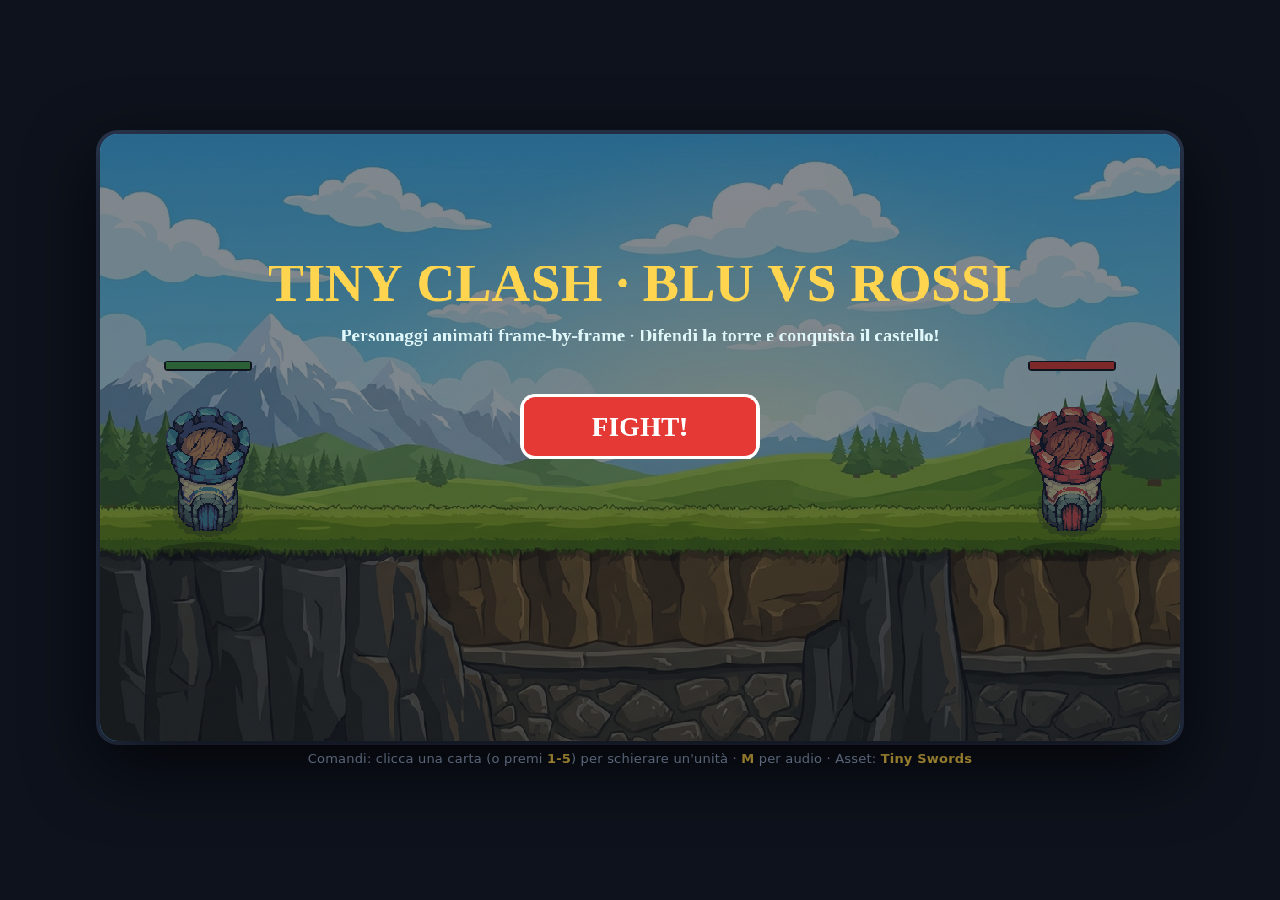
<file: prototypes/cavalieri-vs-goblin/index.html>
<!DOCTYPE html>
<html lang="it">
<head>
  <meta charset="UTF-8" />
  <meta name="viewport" content="width=device-width, initial-scale=1.0" />
  <title>Tiny Clash · Cavalieri Blu vs Legione Rossa</title>
  <style>
    * { box-sizing: border-box; user-select: none; }
    body {
      margin: 0;
      min-height: 100vh;
      display: flex;
      flex-direction: column;
      align-items: center;
      justify-content: center;
      background: #0d121c;
      font-family: 'Segoe UI', system-ui, -apple-system, sans-serif;
      color: #fff;
      overflow: hidden;
    }
    #game-wrap {
      position: relative;
      width: min(1080px, 96vw);
      aspect-ratio: 16 / 9;
      border-radius: 18px;
      overflow: hidden;
      box-shadow: 0 24px 70px rgba(0,0,0,0.75), 0 0 0 4px #2c3852;
      background: #4bb9f8;
    }
    canvas {
      width: 100%;
      height: 100%;
      display: block;
      cursor: pointer;
      image-rendering: pixelated;
    }
    .hint {
      margin-top: 10px;
      font-size: 13px;
      color: #9cb0d1;
      letter-spacing: 0.2px;
    }
    .hint b { color: #ffd54f; }
  </style>
</head>
<body>
  <div id="game-wrap">
    <canvas id="game" width="1280" height="720"></canvas>
  </div>
  <div class="hint">
    Comandi: clicca una carta (o premi <b>1-5</b>) per schierare un'unit&agrave; &middot; <b>M</b> per audio &middot; Asset: <b>Tiny Swords</b>
  </div>

<script>
(() => {
  const canvas = document.getElementById('game');
  const ctx = canvas.getContext('2d');
  ctx.imageSmoothingEnabled = false;

  const W = 1280, H = 720;
  const GROUND_Y = 488;
  const LEFT_TOWER_X = 128;
  const RIGHT_TOWER_X = 1152;
  const TS = 'assets/tiny_swords/Tiny Swords (Free Pack)';

  // --- Caricamento Sprite Sheet Reali (Tiny Swords) ---
  const ASSET_PATHS = {
    bg: 'assets/bg_arena.png',
    blueTower: `${TS}/Buildings/Blue Buildings/Tower.png`,
    redTower: `${TS}/Buildings/Red Buildings/Tower.png`,
    arrow: `${TS}/Units/Blue Units/Archer/Arrow.png`,
    explosion: `${TS}/Particle FX/Explosion_01.png`,
    dust: `${TS}/Particle FX/Dust_01.png`,

    // Blue Units
    b_pawn_run: `${TS}/Units/Blue Units/Pawn/Pawn_Run Axe.png`,
    b_pawn_atk: `${TS}/Units/Blue Units/Pawn/Pawn_Interact Axe.png`,
    b_war_run: `${TS}/Units/Blue Units/Warrior/Warrior_Run.png`,
    b_war_atk: `${TS}/Units/Blue Units/Warrior/Warrior_Attack1.png`,
    b_arc_run: `${TS}/Units/Blue Units/Archer/Archer_Run.png`,
    b_arc_atk: `${TS}/Units/Blue Units/Archer/Archer_Shoot.png`,
    b_lan_run: `${TS}/Units/Blue Units/Lancer/Lancer_Run.png`,
    b_lan_atk: `${TS}/Units/Blue Units/Lancer/Lancer_Right_Attack.png`,
    b_monk_run: `${TS}/Units/Blue Units/Monk/Run.png`,
    b_monk_atk: `${TS}/Units/Blue Units/Monk/Heal.png`,

    // Red Units
    r_pawn_run: `${TS}/Units/Red Units/Pawn/Pawn_Run Axe.png`,
    r_pawn_atk: `${TS}/Units/Red Units/Pawn/Pawn_Interact Axe.png`,
    r_war_run: `${TS}/Units/Red Units/Warrior/Warrior_Run.png`,
    r_war_atk: `${TS}/Units/Red Units/Warrior/Warrior_Attack1.png`,
    r_arc_run: `${TS}/Units/Red Units/Archer/Archer_Run.png`,
    r_arc_atk: `${TS}/Units/Red Units/Archer/Archer_Shoot.png`,
    r_lan_run: `${TS}/Units/Red Units/Lancer/Lancer_Run.png`,
    r_lan_atk: `${TS}/Units/Red Units/Lancer/Lancer_Right_Attack.png`
  };

  const imgs = {};
  for (const [k, src] of Object.entries(ASSET_PATHS)) {
    const im = new Image();
    im.src = encodeURI(src);
    imgs[k] = im;
  }

  // --- Audio procedurale leggero ---
  let audioCtx = null;
  let muted = false;
  function ensureAudio() {
    if (!audioCtx) {
      const AC = window.AudioContext || window.webkitAudioContext;
      if (AC) audioCtx = new AC();
    }
    if (audioCtx && audioCtx.state === 'suspended') audioCtx.resume();
  }
  function playTone(freq, dur, type = 'triangle', vol = 0.08, slide = 0) {
    if (muted || !audioCtx) return;
    const now = audioCtx.currentTime;
    const osc = audioCtx.createOscillator();
    const gain = audioCtx.createGain();
    osc.type = type;
    osc.frequency.setValueAtTime(freq, now);
    if (slide) osc.frequency.exponentialRampToValueAtTime(Math.max(40, freq + slide), now + dur);
    gain.gain.setValueAtTime(vol, now);
    gain.gain.exponentialRampToValueAtTime(0.001, now + dur);
    osc.connect(gain);
    gain.connect(audioCtx.destination);
    osc.start(now);
    osc.stop(now + dur);
  }
  const sfx = {
    spawn: () => playTone(320, 0.11, 'triangle', 0.09, 140),
    hit: () => playTone(160, 0.07, 'square', 0.04, -60),
    arrow: () => playTone(520, 0.09, 'sine', 0.04, -200),
    boom: () => playTone(95, 0.28, 'sawtooth', 0.12, -55),
    win: () => { playTone(523, 0.14, 'triangle', 0.1); setTimeout(() => playTone(659, 0.14, 'triangle', 0.1), 120); setTimeout(() => playTone(784, 0.25, 'triangle', 0.11), 240); },
    lose: () => { playTone(300, 0.18, 'sawtooth', 0.08, -80); setTimeout(() => playTone(210, 0.28, 'sawtooth', 0.08, -80), 170); }
  };

  // --- Catalogo Unità con animazioni Run + Attack vere ---
  const PLAYER_CARDS = [
    { id: 'pawn',    name: 'Ascia',     cost: 2, hp: 95,  dmg: 14, speed: 74, range: 44,  rate: 0.75, drawSize: 135, footOff: 26, runKey: 'b_pawn_run', runF: 6, atkKey: 'b_pawn_atk', atkF: 6, role: 'melee',  towerMult: 1 },
    { id: 'warrior', name: 'Guerriero', cost: 4, hp: 180, dmg: 22, speed: 62, range: 48,  rate: 0.85, drawSize: 142, footOff: 28, runKey: 'b_war_run',  runF: 6, atkKey: 'b_war_atk',  atkF: 4, role: 'melee',  towerMult: 1.1 },
    { id: 'archer',  name: 'Arciere',   cost: 5, hp: 90,  dmg: 20, speed: 56, range: 230, rate: 1.05, drawSize: 138, footOff: 26, runKey: 'b_arc_run',  runF: 4, atkKey: 'b_arc_atk',  atkF: 8, role: 'ranged', towerMult: 1 },
    { id: 'monk',    name: 'Chierico',  cost: 6, hp: 135, dmg: 16, speed: 58, range: 145, rate: 1.25, drawSize: 138, footOff: 26, runKey: 'b_monk_run', runF: 4, atkKey: 'b_monk_atk', atkF: 11,role: 'healer', heal: 22, towerMult: 1 },
    { id: 'lancer',  name: 'Lanciere',  cost: 7, hp: 290, dmg: 34, speed: 78, range: 68,  rate: 1.0,  drawSize: 195, footOff: 44, runKey: 'b_lan_run',  runF: 6, atkKey: 'b_lan_atk',  atkF: 3, role: 'siege',  towerMult: 1.8 },
    { id: 'paladin', name: 'Paladino',  cost: 10,hp: 520, dmg: 48, speed: 46, range: 58,  rate: 1.25, drawSize: 175, footOff: 34, runKey: 'b_war_run',  runF: 6, atkKey: 'b_war_atk',  atkF: 4, role: 'tank',   aoe: 65, towerMult: 1.5 }
  ];

  const ENEMY_TYPES = [
    { id: 'r_pawn',   name: 'Predone',   cost: 2, hp: 90,  dmg: 13, speed: 72, range: 44,  rate: 0.78, drawSize: 135, footOff: 26, runKey: 'r_pawn_run', runF: 6, atkKey: 'r_pawn_atk', atkF: 6, role: 'melee',  towerMult: 1 },
    { id: 'r_war',    name: 'Bruto',     cost: 4, hp: 170, dmg: 20, speed: 60, range: 48,  rate: 0.88, drawSize: 142, footOff: 28, runKey: 'r_war_run',  runF: 6, atkKey: 'r_war_atk',  atkF: 4, role: 'melee',  towerMult: 1.1 },
    { id: 'r_arc',    name: 'Arciere',   cost: 5, hp: 85,  dmg: 18, speed: 56, range: 220, rate: 1.1,  drawSize: 138, footOff: 26, runKey: 'r_arc_run',  runF: 4, atkKey: 'r_arc_atk',  atkF: 8, role: 'ranged', towerMult: 1 },
    { id: 'r_lancer', name: 'Lanciere',  cost: 7, hp: 270, dmg: 32, speed: 74, range: 66,  rate: 1.05, drawSize: 195, footOff: 44, runKey: 'r_lan_run',  runF: 6, atkKey: 'r_lan_atk',  atkF: 3, role: 'siege',  towerMult: 1.6 }
  ];

  const state = {
    screen: 'menu',
    round: 1,
    gold: 100,
    mana: 5,
    maxMana: 12,
    manaRate: 1.05,
    enemyMana: 4,
    enemyTimer: 1.2,
    playerTower: { hp: 800, maxHp: 800, cd: 0 },
    enemyTower:  { hp: 800, maxHp: 800, cd: 0 },
    hand: [],
    nextCard: null,
    units: [],
    projectiles: [],
    fxAnims: [],
    popups: [],
    shake: 0,
    time: 0,
    winner: null,
    buttons: []
  };

  function shuffle(arr) {
    const a = [...arr];
    for (let i = a.length - 1; i > 0; i--) {
      const j = Math.floor(Math.random() * (i + 1));
      [a[i], a[j]] = [a[j], a[i]];
    }
    return a;
  }

  function startMatch(roundNum = state.round) {
    state.round = roundNum;
    state.screen = 'play';
    state.mana = 5;
    state.enemyMana = 3 + roundNum * 0.5;
    state.enemyTimer = 1.1;
    const baseHp = 800 + (roundNum - 1) * 180;
    state.playerTower = { hp: 800, maxHp: 800, cd: 0 };
    state.enemyTower = { hp: baseHp, maxHp: baseHp, cd: 0 };
    const deck = shuffle(PLAYER_CARDS);
    state.hand = deck.slice(0, 5);
    state.nextCard = deck[5];
    state.units = [];
    state.projectiles = [];
    state.fxAnims = [];
    state.popups = [];
    state.shake = 0;
    state.winner = null;
  }

  function spawnUnit(side, template) {
    const isPlayer = side === 'player';
    const scale = isPlayer ? 1 : (1 + (state.round - 1) * 0.12);
    state.units.push({
      side,
      ...template,
      x: isPlayer ? LEFT_TOWER_X + 66 : RIGHT_TOWER_X - 66,
      y: GROUND_Y,
      maxHp: template.hp * scale,
      hp: template.hp * scale,
      cd: 0,
      atkTimer: 0,
      atkDur: 0.42,
      animTime: Math.random() * 2,
      hitFlash: 0
    });
    spawnFx('dust', isPlayer ? LEFT_TOWER_X + 66 : RIGHT_TOWER_X - 66, GROUND_Y - 12, 8, 70, 0.45);
  }

  function deployHandSlot(idx) {
    if (state.screen !== 'play') return;
    const card = state.hand[idx];
    if (!card || state.mana < card.cost) return;
    state.mana -= card.cost;
    spawnUnit('player', card);
    sfx.spawn();
    const used = state.hand[idx];
    state.hand[idx] = state.nextCard;
    state.nextCard = used;
  }

  function spawnFx(key, x, y, frames, size, dur = 0.5) {
    state.fxAnims.push({ key, x, y, frames, size, t: 0, dur });
  }

  function addPopup(x, y, text, color = '#fff') {
    state.popups.push({ x, y, text, color, life: 0.78, maxLife: 0.78 });
  }

  function spawnArrow(fromX, fromY, target, dmg, side) {
    const tx = target.isTower ? (side === 'player' ? RIGHT_TOWER_X : LEFT_TOWER_X) : target.x;
    const ty = target.isTower ? GROUND_Y - 85 : GROUND_Y - 40;
    const dist = Math.abs(tx - fromX);
    const flight = Math.max(0.24, Math.min(0.6, dist / 540));
    state.projectiles.push({
      x: fromX, y: fromY,
      sx: fromX, sy: fromY,
      tx, ty,
      t: 0, dur: flight,
      arc: Math.min(95, dist * 0.22),
      dmg, side, target
    });
    sfx.arrow();
  }

  function dealDamage(target, amount, isTower = false) {
    if (isTower) {
      target.hp = Math.max(0, target.hp - amount);
      const tx = target === state.enemyTower ? RIGHT_TOWER_X : LEFT_TOWER_X;
      addPopup(tx + (Math.random() - 0.5) * 20, GROUND_Y - 175, `-${Math.round(amount)}`, '#ffd54f');
    } else {
      target.hp -= amount;
      target.hitFlash = 0.1;
      addPopup(target.x + (Math.random() - 0.5) * 14, target.y - 82, `${Math.round(amount)}`, '#ffffff');
    }
  }

  function updateTower(tower, side, tx, dt) {
    tower.cd = Math.max(0, tower.cd - dt);
    if (tower.cd > 0) return;
    const target = state.units.find(u => u.side !== side && u.hp > 0 && Math.abs(u.x - tx) <= 285);
    if (target) {
      tower.cd = 1.25;
      spawnArrow(tx, GROUND_Y - 138, target, 14, side);
    }
  }

  function update(dt) {
    state.time += dt;
    if (state.shake > 0) state.shake = Math.max(0, state.shake - dt * 28);
    if (state.screen !== 'play') return;

    state.mana = Math.min(state.maxMana, state.mana + state.manaRate * dt);
    state.enemyMana = Math.min(state.maxMana, state.enemyMana + (0.95 + state.round * 0.14) * dt);

    state.enemyTimer -= dt;
    if (state.enemyTimer <= 0) {
      state.enemyTimer = Math.max(0.85, 2.0 - state.round * 0.18) + Math.random() * 1.1;
      const affordable = ENEMY_TYPES.filter(u => u.cost <= state.enemyMana);
      if (affordable.length > 0) {
        const pick = affordable[Math.floor(Math.random() * affordable.length)];
        state.enemyMana -= pick.cost;
        spawnUnit('enemy', pick);
      }
    }

    updateTower(state.playerTower, 'player', LEFT_TOWER_X, dt);
    updateTower(state.enemyTower, 'enemy', RIGHT_TOWER_X, dt);

    for (const u of state.units) {
      if (u.hp <= 0) continue;
      u.animTime += dt;
      if (u.hitFlash > 0) u.hitFlash -= dt;
      if (u.atkTimer > 0) u.atkTimer = Math.max(0, u.atkTimer - dt);
      if (u.cd > 0) u.cd -= dt;

      const isPlayer = u.side === 'player';
      const dir = isPlayer ? 1 : -1;
      const enemyTowerX = isPlayer ? RIGHT_TOWER_X : LEFT_TOWER_X;
      const enemyTowerObj = isPlayer ? state.enemyTower : state.playerTower;

      let closest = null;
      let minDist = Infinity;
      for (const other of state.units) {
        if (other.side === u.side || other.hp <= 0) continue;
        const d = (other.x - u.x) * dir;
        if (d >= -20 && d < minDist) {
          minDist = d;
          closest = other;
        }
      }
      const distTower = (enemyTowerX - u.x) * dir - 48;

      if (closest && minDist <= u.range) {
        if (u.cd <= 0) {
          u.cd = u.rate;
          u.atkTimer = u.atkDur;
          if (u.role === 'ranged') {
            spawnArrow(u.x, u.y - 46, closest, u.dmg, u.side);
          } else if (u.role === 'healer') {
            for (const ally of state.units) {
              if (ally.side === u.side && ally.hp > 0 && Math.abs(ally.x - u.x) <= 130) {
                ally.hp = Math.min(ally.maxHp, ally.hp + u.heal);
                addPopup(ally.x, ally.y - 80, `+${u.heal}`, '#69f0ae');
              }
            }
            dealDamage(closest, u.dmg);
            sfx.spawn();
          } else if (u.aoe) {
            spawnFx('explosion', closest.x, GROUND_Y - 36, 8, 120, 0.45);
            for (const other of state.units) {
              if (other.side !== u.side && other.hp > 0 && Math.abs(other.x - u.x) <= u.range + u.aoe * 0.5) {
                dealDamage(other, u.dmg);
              }
            }
            sfx.boom();
            state.shake = 5;
          } else {
            dealDamage(closest, u.dmg);
            sfx.hit();
          }
        }
      } else if (distTower <= u.range) {
        if (u.cd <= 0) {
          u.cd = u.rate;
          u.atkTimer = u.atkDur;
          const tDmg = u.dmg * (u.towerMult || 1);
          if (u.role === 'ranged') {
            spawnArrow(u.x, u.y - 46, { isTower: true }, tDmg, u.side);
          } else {
            dealDamage(enemyTowerObj, tDmg, true);
            sfx.hit();
            if (u.role === 'siege' || u.role === 'tank') {
              spawnFx('explosion', enemyTowerX + (isPlayer ? -20 : 20), GROUND_Y - 50, 8, 110, 0.4);
              state.shake = 5.5;
            }
          }
        }
      } else {
        u.x += dir * u.speed * dt;
      }
    }

    state.units = state.units.filter(u => {
      if (u.hp <= 0) {
        spawnFx('explosion', u.x, GROUND_Y - 36, 8, 115, 0.45);
        return false;
      }
      return true;
    });

    for (const p of state.projectiles) {
      p.t += dt;
      const k = Math.min(1, p.t / p.dur);
      p.x = p.sx + (p.tx - p.sx) * k;
      p.y = p.sy + (p.ty - p.sy) * k - Math.sin(k * Math.PI) * p.arc;
      if (k >= 1) {
        p.done = true;
        if (p.target.isTower) {
          const tow = p.side === 'player' ? state.enemyTower : state.playerTower;
          if (tow.hp > 0) dealDamage(tow, p.dmg, true);
        } else if (p.target.hp > 0) {
          dealDamage(p.target, p.dmg);
        }
      }
    }
    state.projectiles = state.projectiles.filter(p => !p.done);

    for (const fx of state.fxAnims) fx.t += dt;
    state.fxAnims = state.fxAnims.filter(fx => fx.t < fx.dur);

    for (const pp of state.popups) {
      pp.y -= 38 * dt;
      pp.life -= dt;
    }
    state.popups = state.popups.filter(pp => pp.life > 0);

    if (state.enemyTower.hp <= 0) {
      state.screen = 'end';
      state.winner = 'player';
      state.gold += 50 + state.round * 25;
      state.shake = 12;
      sfx.win();
    } else if (state.playerTower.hp <= 0) {
      state.screen = 'end';
      state.winner = 'enemy';
      state.gold += 15;
      state.shake = 12;
      sfx.lose();
    }
  }

  // --- Rendering ---
  function drawBackground() {
    if (imgs.bg.complete && imgs.bg.naturalWidth > 0) {
      ctx.drawImage(imgs.bg, 0, 0, W, H);
    } else {
      ctx.fillStyle = '#6ed0ff';
      ctx.fillRect(0, 0, W, H);
    }
  }

  function drawTower(x, isPlayer, hp, maxHp) {
    const im = isPlayer ? imgs.blueTower : imgs.redTower;
    ctx.save();
    ctx.translate(x, GROUND_Y + 12);

    ctx.fillStyle = 'rgba(0,0,0,0.28)';
    ctx.beginPath();
    ctx.ellipse(0, -4, 62, 12, 0, 0, Math.PI * 2);
    ctx.fill();

    const th = 215;
    if (im.complete && im.naturalWidth > 0) {
      const tw = th * (im.naturalWidth / im.naturalHeight);
      ctx.drawImage(im, -tw / 2, -th, tw, th);
    }

    const bw = 104, bh = 12;
    ctx.fillStyle = '#141821';
    ctx.beginPath();
    ctx.roundRect(-bw / 2, -th - 16, bw, bh, 4);
    ctx.fill();
    ctx.fillStyle = isPlayer ? '#4caf50' : '#f44336';
    ctx.fillRect(-bw / 2 + 2, -th - 14, (bw - 4) * Math.max(0, hp / maxHp), bh - 4);
    ctx.restore();
  }

  function drawUnit(u) {
    const isAttacking = u.atkTimer > 0;
    const sheet = imgs[isAttacking ? u.atkKey : u.runKey];
    const totalF = isAttacking ? u.atkF : u.runF;

    let frame = 0;
    if (isAttacking) {
      const progress = 1 - u.atkTimer / u.atkDur;
      frame = Math.min(totalF - 1, Math.floor(progress * totalF));
    } else {
      frame = Math.floor(u.animTime * 11) % totalF;
    }

    ctx.save();
    ctx.translate(u.x, u.y);

    // Ombra a terra
    ctx.fillStyle = 'rgba(0,0,0,0.25)';
    ctx.beginPath();
    ctx.ellipse(0, 2, 24, 6, 0, 0, Math.PI * 2);
    ctx.fill();

    if (u.side === 'enemy') ctx.scale(-1, 1);

    if (sheet && sheet.complete && sheet.naturalWidth > 0) {
      const fw = sheet.naturalWidth / totalF;
      const fh = sheet.naturalHeight;
      if (u.hitFlash > 0) ctx.filter = 'brightness(2.2)';
      ctx.drawImage(
        sheet,
        frame * fw, 0, fw, fh,
        -u.drawSize / 2, -u.drawSize + u.footOff, u.drawSize, u.drawSize
      );
      ctx.filter = 'none';
    }
    ctx.restore();

    // Barra vita unità
    const bw = 44;
    const bx = u.x - bw / 2;
    const by = u.y - 78;
    ctx.fillStyle = '#141821';
    ctx.fillRect(bx, by, bw, 7);
    ctx.fillStyle = u.side === 'player' ? '#4caf50' : '#ef5350';
    ctx.fillRect(bx + 1, by + 1, (bw - 2) * Math.max(0, u.hp / u.maxHp), 5);
  }

  function drawCardPortrait(card, cx, cy, size) {
    const sheet = imgs[card.runKey];
    if (!sheet || !sheet.complete || sheet.naturalWidth === 0) return;
    const fw = sheet.naturalWidth / card.runF;
    const fh = sheet.naturalHeight;
    ctx.drawImage(sheet, 0, 0, fw, fh, cx - size / 2, cy - size / 2, size, size);
  }

  function drawHUD() {
    state.buttons = [];

    ctx.fillStyle = 'rgba(15, 21, 34, 0.86)';
    ctx.beginPath();
    ctx.roundRect(18, 14, 224, 46, 10);
    ctx.roundRect(W - 242, 14, 224, 46, 10);
    ctx.fill();

    ctx.fillStyle = '#fff';
    ctx.font = 'bold 16px Segoe UI';
    ctx.textAlign = 'left';
    ctx.fillText(`Blu · Round ${state.round}`, 32, 35);
    ctx.fillStyle = '#ffd54f';
    ctx.font = 'bold 14px Segoe UI';
    ctx.fillText(`Oro: ${state.gold}`, 32, 53);

    ctx.textAlign = 'right';
    ctx.fillStyle = '#ff8a80';
    ctx.font = 'bold 16px Segoe UI';
    ctx.fillText('Legione Rossa (Bot)', W - 32, 42);

    const barW = 420, barX = (W - barW) / 2, barY = 22;
    ctx.fillStyle = '#141821';
    ctx.beginPath();
    ctx.roundRect(barX - 4, barY - 4, barW + 8, 22, 8);
    ctx.fill();
    const pRatio = state.playerTower.hp / state.playerTower.maxHp;
    const eRatio = state.enemyTower.hp / state.enemyTower.maxHp;
    ctx.fillStyle = '#66bb6a';
    ctx.fillRect(barX, barY, (barW / 2 - 4) * pRatio, 14);
    ctx.fillStyle = '#ef5350';
    const ew = (barW / 2 - 4) * eRatio;
    ctx.fillRect(barX + barW - ew, barY, ew, 14);

    const trayW = 696, trayH = 168, trayX = (W - trayW) / 2, trayY = H - trayH - 14;
    ctx.fillStyle = '#5c4028';
    ctx.strokeStyle = '#2a190c';
    ctx.lineWidth = 4;
    ctx.beginPath();
    ctx.roundRect(trayX, trayY, trayW, trayH, 16);
    ctx.fill();
    ctx.stroke();

    if (state.nextCard) {
      ctx.fillStyle = '#3b2818';
      ctx.beginPath();
      ctx.roundRect(trayX - 98, trayY + 28, 84, 106, 10);
      ctx.fill();
      ctx.stroke();
      ctx.fillStyle = '#d7ccc8';
      ctx.font = 'bold 11px Segoe UI';
      ctx.textAlign = 'center';
      ctx.fillText('PROSSIMA', trayX - 56, trayY + 46);
      drawCardPortrait(state.nextCard, trayX - 56, trayY + 82, 84);
      ctx.fillStyle = '#fff';
      ctx.font = 'bold 12px Segoe UI';
      ctx.fillText(state.nextCard.name, trayX - 56, trayY + 124);
    }

    const cardW = 114, cardH = 112, gap = 14;
    const startX = trayX + (trayW - (5 * cardW + 4 * gap)) / 2;
    state.hand.forEach((card, i) => {
      const cx = startX + i * (cardW + gap);
      const cy = trayY + 14;
      const canBuy = state.mana >= card.cost;

      ctx.fillStyle = canBuy ? '#fff8e1' : '#767676';
      ctx.strokeStyle = canBuy ? '#ffb300' : '#424242';
      ctx.lineWidth = 3;
      ctx.beginPath();
      ctx.roundRect(cx, cy, cardW, cardH, 10);
      ctx.fill();
      ctx.stroke();

      ctx.save();
      ctx.globalAlpha = canBuy ? 1 : 0.45;
      drawCardPortrait(card, cx + cardW / 2, cy + 46, 104);
      ctx.restore();

      ctx.fillStyle = '#263238';
      ctx.font = 'bold 13px Segoe UI';
      ctx.textAlign = 'center';
      ctx.fillText(card.name, cx + cardW / 2, cy + 91);
      ctx.fillStyle = '#546e7a';
      ctx.font = '11px Segoe UI';
      ctx.fillText(`[${i + 1}]`, cx + cardW / 2, cy + 106);

      ctx.fillStyle = canBuy ? '#ab47bc' : '#4a148c';
      ctx.beginPath();
      ctx.arc(cx + 14, cy + 14, 14, 0, Math.PI * 2);
      ctx.fill();
      ctx.fillStyle = '#fff';
      ctx.font = 'bold 14px Segoe UI';
      ctx.fillText(card.cost, cx + 14, cy + 19);

      state.buttons.push({ x: cx, y: cy, w: cardW, h: cardH, action: () => deployHandSlot(i) });
    });

    const mW = trayW - 60, mX = trayX + 44, mY = trayY + 136;
    ctx.fillStyle = '#21142b';
    ctx.beginPath();
    ctx.roundRect(mX, mY, mW, 18, 9);
    ctx.fill();
    ctx.fillStyle = '#d500f9';
    ctx.beginPath();
    ctx.roundRect(mX + 2, mY + 2, (mW - 4) * (state.mana / state.maxMana), 14, 7);
    ctx.fill();

    ctx.fillStyle = '#aa00ff';
    ctx.beginPath();
    ctx.arc(trayX + 28, mY + 9, 18, 0, Math.PI * 2);
    ctx.fill();
    ctx.strokeStyle = '#fff';
    ctx.lineWidth = 2;
    ctx.stroke();
    ctx.fillStyle = '#fff';
    ctx.font = 'bold 16px Segoe UI';
    ctx.textAlign = 'center';
    ctx.fillText(Math.floor(state.mana), trayX + 28, mY + 15);
  }

  function drawMenu() {
    drawBackground();
    drawTower(LEFT_TOWER_X, true, 1, 1);
    drawTower(RIGHT_TOWER_X, false, 1, 1);

    ctx.fillStyle = 'rgba(10, 16, 28, 0.5)';
    ctx.fillRect(0, 0, W, H);

    ctx.textAlign = 'center';
    ctx.fillStyle = '#ffd54f';
    ctx.font = '900 64px Segoe UI';
    ctx.fillText('TINY CLASH · BLU VS ROSSI', W / 2, 198);

    ctx.fillStyle = '#e0f7fa';
    ctx.font = '600 22px Segoe UI';
    ctx.fillText('Personaggi animati frame-by-frame · Difendi la torre e conquista il castello!', W / 2, 246);

    const bx = W / 2 - 140, by = 310, bw = 280, bh = 74;
    ctx.fillStyle = '#e53935';
    ctx.strokeStyle = '#fff';
    ctx.lineWidth = 4;
    ctx.beginPath();
    ctx.roundRect(bx, by, bw, bh, 16);
    ctx.fill();
    ctx.stroke();
    ctx.fillStyle = '#fff';
    ctx.font = '900 32px Segoe UI';
    ctx.fillText('FIGHT!', W / 2, by + 48);

    state.buttons = [{ x: bx, y: by, w: bw, h: bh, action: () => startMatch(1) }];
  }

  function drawEnd() {
    ctx.fillStyle = 'rgba(10, 14, 24, 0.72)';
    ctx.fillRect(0, 0, W, H);
    const won = state.winner === 'player';

    ctx.textAlign = 'center';
    ctx.fillStyle = won ? '#66bb6a' : '#ef5350';
    ctx.font = '900 64px Segoe UI';
    ctx.fillText(won ? 'VITTORIA!' : 'SCONFITTA!', W / 2, 240);

    ctx.fillStyle = '#ffd54f';
    ctx.font = 'bold 26px Segoe UI';
    ctx.fillText(won ? `Round ${state.round} completato · Oro totale: ${state.gold}` : `Riprova il Round ${state.round}!`, W / 2, 295);

    const bx = W / 2 - 150, by = 350, bw = 300, bh = 68;
    ctx.fillStyle = won ? '#43a047' : '#e53935';
    ctx.strokeStyle = '#fff';
    ctx.lineWidth = 3;
    ctx.beginPath();
    ctx.roundRect(bx, by, bw, bh, 14);
    ctx.fill();
    ctx.stroke();
    ctx.fillStyle = '#fff';
    ctx.font = 'bold 24px Segoe UI';
    ctx.fillText(won ? `PROSSIMO ROUND (${state.round + 1})` : 'RIGIOCA ROUND', W / 2, by + 43);

    state.buttons = [{
      x: bx, y: by, w: bw, h: bh,
      action: () => startMatch(won ? state.round + 1 : state.round)
    }];
  }

  function render() {
    ctx.save();
    if (state.shake > 0) {
      ctx.translate((Math.random() - 0.5) * state.shake, (Math.random() - 0.5) * state.shake);
    }

    if (state.screen === 'menu') {
      drawMenu();
    } else {
      drawBackground();
      drawTower(LEFT_TOWER_X, true, state.playerTower.hp, state.playerTower.maxHp);
      drawTower(RIGHT_TOWER_X, false, state.enemyTower.hp, state.enemyTower.maxHp);

      for (const u of state.units) drawUnit(u);

      // Frecce reali di Tiny Swords orientate
      for (const p of state.projectiles) {
        const im = imgs.arrow;
        if (im.complete && im.naturalWidth > 0) {
          ctx.save();
          ctx.translate(p.x, p.y);
          if (p.side === 'enemy') ctx.scale(-1, 1);
          ctx.drawImage(im, -20, -20, 40, 40);
          ctx.restore();
        }
      }

      // Effetti animati Tiny Swords (Explosion_01, Dust_01)
      for (const fx of state.fxAnims) {
        const im = imgs[fx.key];
        if (im && im.complete && im.naturalWidth > 0) {
          const fw = im.naturalWidth / fx.frames;
          const fh = im.naturalHeight;
          const idx = Math.min(fx.frames - 1, Math.floor((fx.t / fx.dur) * fx.frames));
          ctx.drawImage(im, idx * fw, 0, fw, fh, fx.x - fx.size / 2, fx.y - fx.size / 2, fx.size, fx.size);
        }
      }

      // Numeri danno
      ctx.font = '900 18px Segoe UI';
      ctx.textAlign = 'center';
      for (const pp of state.popups) {
        ctx.globalAlpha = Math.max(0, pp.life / pp.maxLife);
        ctx.fillStyle = '#000';
        ctx.fillText(pp.text, pp.x + 1.5, pp.y + 1.5);
        ctx.fillStyle = pp.color;
        ctx.fillText(pp.text, pp.x, pp.y);
      }
      ctx.globalAlpha = 1;

      drawHUD();
      if (state.screen === 'end') drawEnd();
    }
    ctx.restore();
  }

  canvas.addEventListener('click', (e) => {
    ensureAudio();
    const rect = canvas.getBoundingClientRect();
    const mx = (e.clientX - rect.left) * (W / rect.width);
    const my = (e.clientY - rect.top) * (H / rect.height);
    for (const b of state.buttons) {
      if (mx >= b.x && mx <= b.x + b.w && my >= b.y && my <= b.y + b.h) {
        b.action();
        break;
      }
    }
  });

  window.addEventListener('keydown', (e) => {
    ensureAudio();
    if (e.key >= '1' && e.key <= '5') deployHandSlot(Number(e.key) - 1);
    if (e.key.toLowerCase() === 'm') muted = !muted;
  });

  let last = performance.now();
  function loop(now) {
    const dt = Math.min(0.05, (now - last) / 1000);
    last = now;
    update(dt);
    render();
    requestAnimationFrame(loop);
  }
  requestAnimationFrame(loop);
})();
</script>
</body>
</html>
</file>
